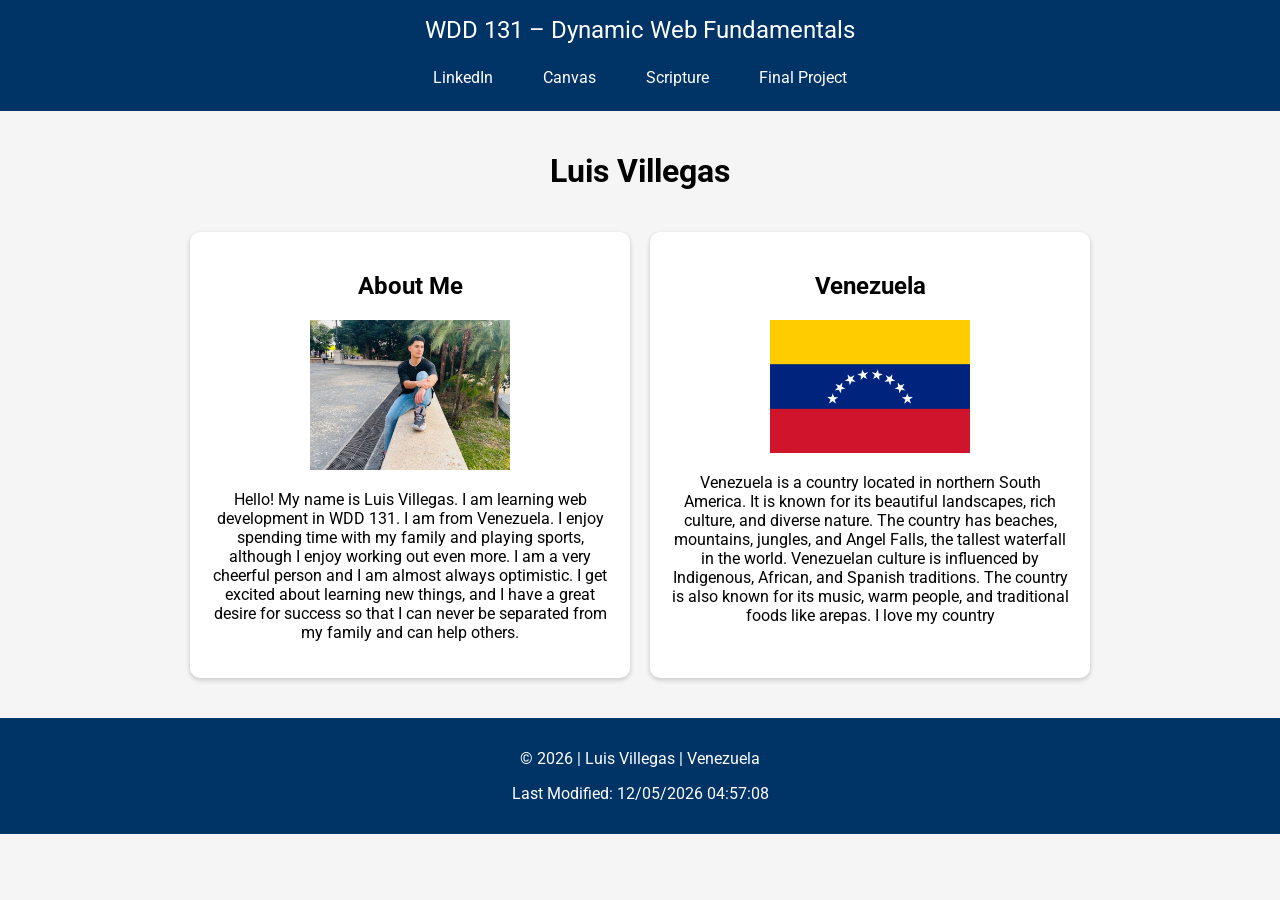
<file: index.html>
<!DOCTYPE html>
<html lang="en">
<head>
<meta charset="UTF-8">
<meta name="viewport" content="width=device-width, initial-scale=1.0">

<title>WDD 131 – Dynamic Web Fundamentals – Luis Villegas </title>

<meta name="description" content="WDD 131 – Dynamic Web Fundamentals. Luis Villegas. Home page introducing course work and personal information.">
<meta name="author" content="Luis Villegas">

<link rel="stylesheet" href="styles/base.css">

<script src="scripts/getdates.js" defer></script>

<link rel="preconnect" href="https://fonts.googleapis.com">
<link rel="preconnect" href="https://fonts.gstatic.com" crossorigin>

<link href="https://fonts.googleapis.com/css2?family=Roboto:wght@300;400;700&display=swap" rel="stylesheet">
</head>

<body>

<header>

<span id="course-title">WDD 131 – Dynamic Web Fundamentals</span>

<nav>
<a href="https://www.linkedin.com/in/luis-villegas-89b150263/">LinkedIn</a>
<a href="https://byupw.instructure.com/">Canvas</a>
<a href="https://www.churchofjesuschrist.org/study/scriptures/nt/rom/8?lang=eng&id=p38-p39#p38">Scripture</a>
<a href="#">Final Project</a>
</nav>

</header>


<main>

<h1>Luis Villegas</h1>

<section class="card">

<h2>About Me</h2>

<img src="images/profile.jpg" alt="Profile photo" width="200">

<p>
Hello! My name is Luis Villegas. I am learning web development in WDD 131. I am from Venezuela. 
I enjoy spending time with my family and playing sports, although I enjoy working out even more.
 I am a very cheerful person and I am almost always optimistic. I get excited about learning new things, 
 and I have a great desire for success so 
that I can never be separated from my family and can help others. 
</p>
</section>


<section class="card">

<h2>Venezuela</h2>

<img src="images/country.png" alt="My country image" width="200">

<p>
Venezuela is a country located in northern South America. 
It is known for its beautiful landscapes, rich culture, and diverse nature. 
The country has beaches, mountains, jungles, and Angel Falls, the tallest waterfall in the world. 
Venezuelan culture is influenced by Indigenous, African, and Spanish traditions. The country is also known for its music, 
warm people, and traditional foods like arepas. I love my country
</p>

</section>

</main>


<footer>

<p>
© <span id="currentyear"></span> | Luis Villegas | Venezuela
</p>

<p id="lastModified"></p>

</footer>

</body>
</html>
</file>
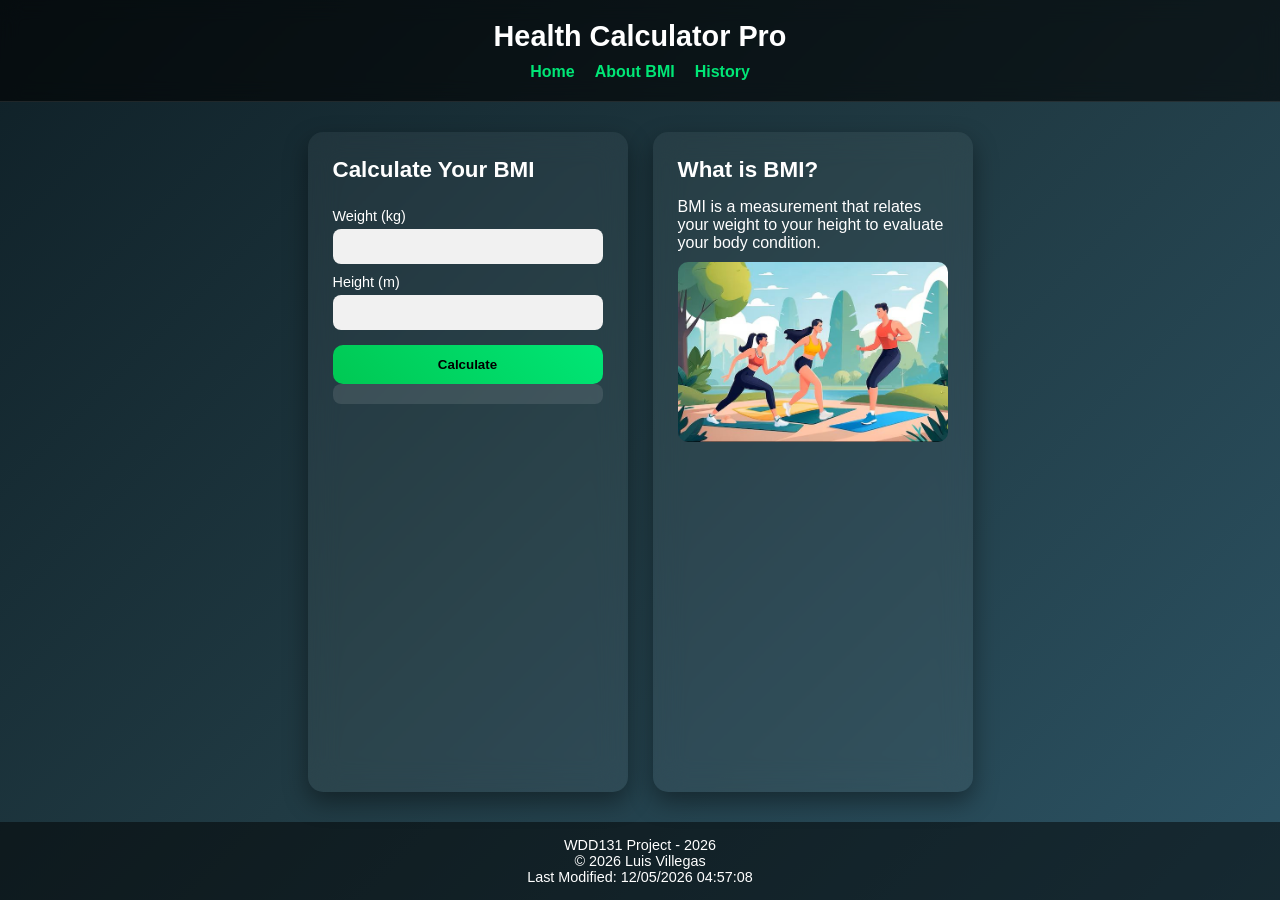
<file: week06/index.html>
<!DOCTYPE html>
<html lang="en">
<head>
  <meta charset="UTF-8">
  <meta name="viewport" content="width=device-width, initial-scale=1.0">
  <meta name="description" content="BMI calculator with history and health recommendations">
  <meta name="author" content="Luis Villegas">
  <title>Health Calculator Pro</title>
  <link rel="stylesheet" href="css/styles.css">
</head>
<body>

<header>
  <h1>Health Calculator Pro</h1>
  <nav>
    <a href="index.html">Home</a>
    <a href="about.html">About BMI</a>
    <a href="history.html">History</a>
  </nav>
</header>

<main>
  <section class="card">
    <h2>Calculate Your BMI</h2>

    <form id="formIMC">
      <label for="peso">Weight (kg)</label>
      <input type="number" id="peso" required>

      <label for="altura">Height (m)</label>
      <input type="number" step="0.01" id="altura" required>

      <button type="submit">Calculate</button>
    </form>

    <p id="resultado"></p>
  </section>

  <section class="card">
    <h2>What is BMI?</h2>
    <p>BMI is a measurement that relates your weight to your height to evaluate your body condition.</p>
    <img src="images/health.jpg" loading="lazy" alt="healthy person exercising">
  </section>
</main>

<footer>
  <p>WDD131 Project - 2026</p>
  <p>&copy; <span id="year"></span> Luis Villegas</p>
  <p>Last Modified: <span id="lastModified"></span></p>

</footer>

<script src="js/script.js"></script>
</body>
</html>
</file>
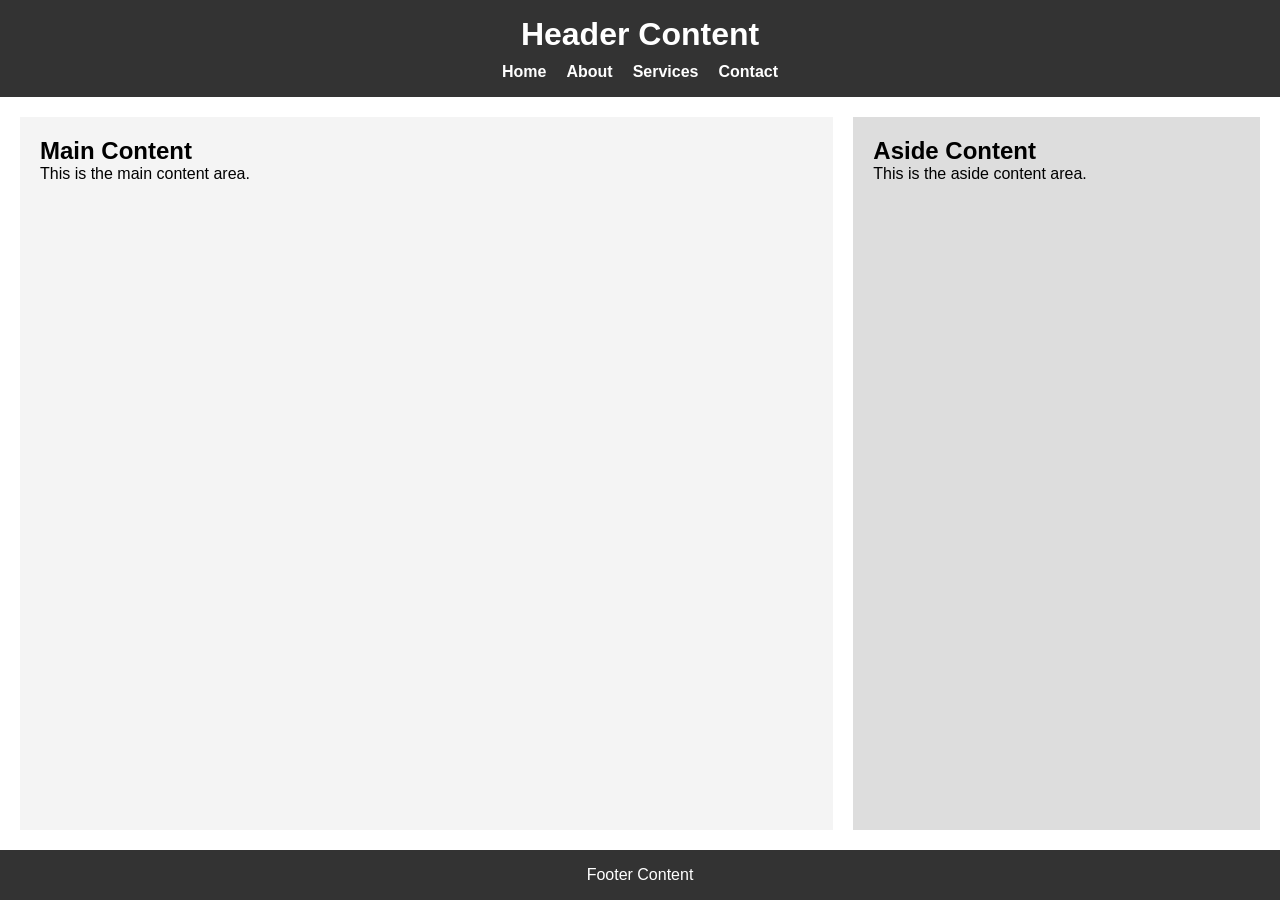
<file: week01/basic-layout.html>
<!DOCTYPE html>
<html lang="en">
<head>
<meta charset="UTF-8">
<meta name="viewport" content="width=device-width, initial-scale=1.0">

<title>Luis David Villegas Robles | WDD 131</title>

<link rel="stylesheet" href="styles/layout.css">
</head>

<body>

<header>
<h1>Header Content</h1>

<nav>
<ul>
<li><a href="#">Home</a></li>
<li><a href="#">About</a></li>
<li><a href="#">Services</a></li>
<li><a href="#">Contact</a></li>
</ul>
</nav>

</header>

<main>

<section class="content">
<h2>Main Content</h2>
<p>This is the main content area.</p>
</section>

<aside>
<h2>Aside Content</h2>
<p>This is the aside content area.</p>
</aside>

</main>

<footer>
<p>Footer Content</p>
</footer>

</body>
</html>
</file>
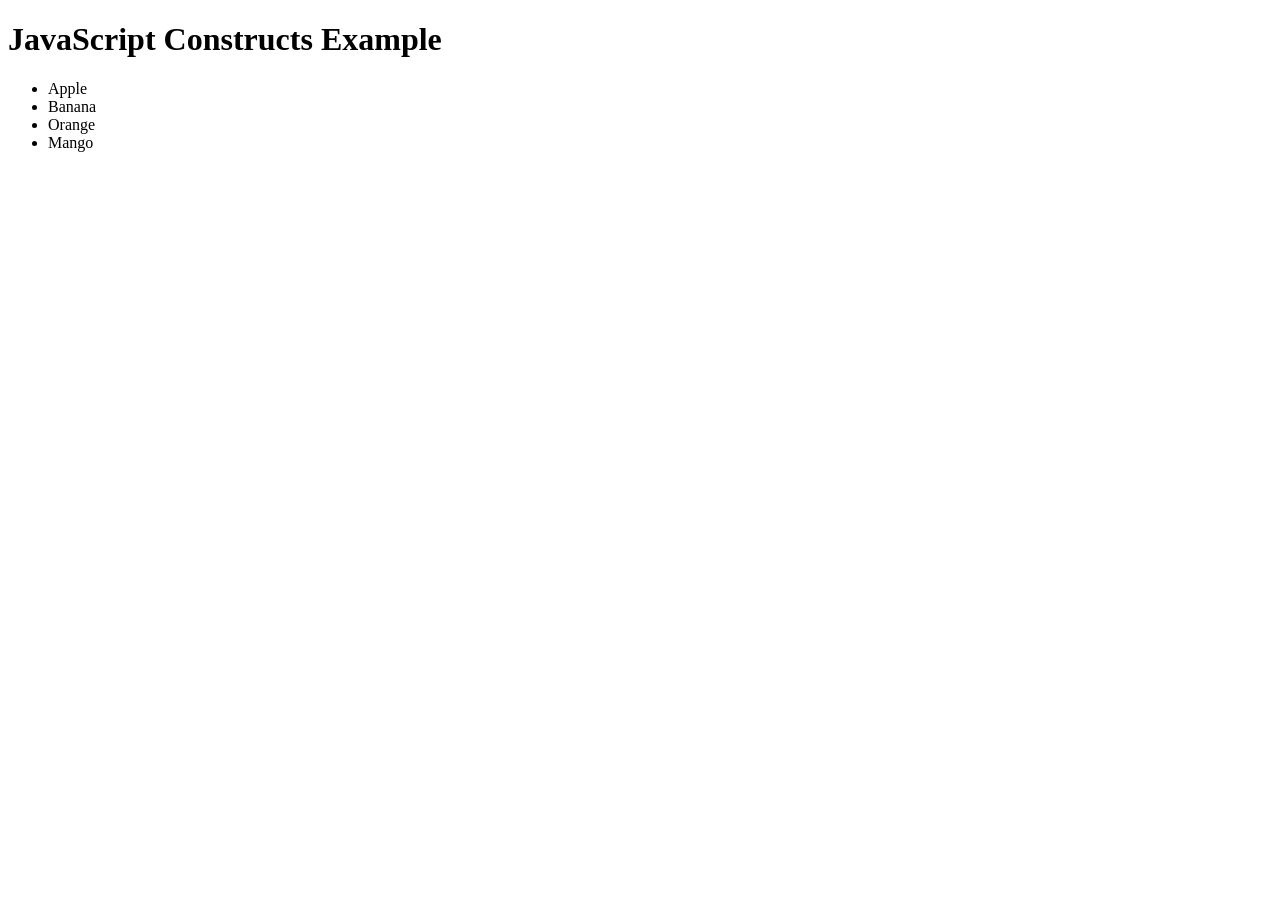
<file: week02/js-constructs.html>
<!DOCTYPE html>
<html lang="en">
<head>
<meta charset="UTF-8">
<meta name="viewport" content="width=device-width, initial-scale=1.0">
<title>JS Constructs</title>
<script src="scripts/js-constructs.js" defer></script>
</head>

<body>

<h1>JavaScript Constructs Example</h1>

<ul id="myList"></ul>

</body>
</html>
</file>
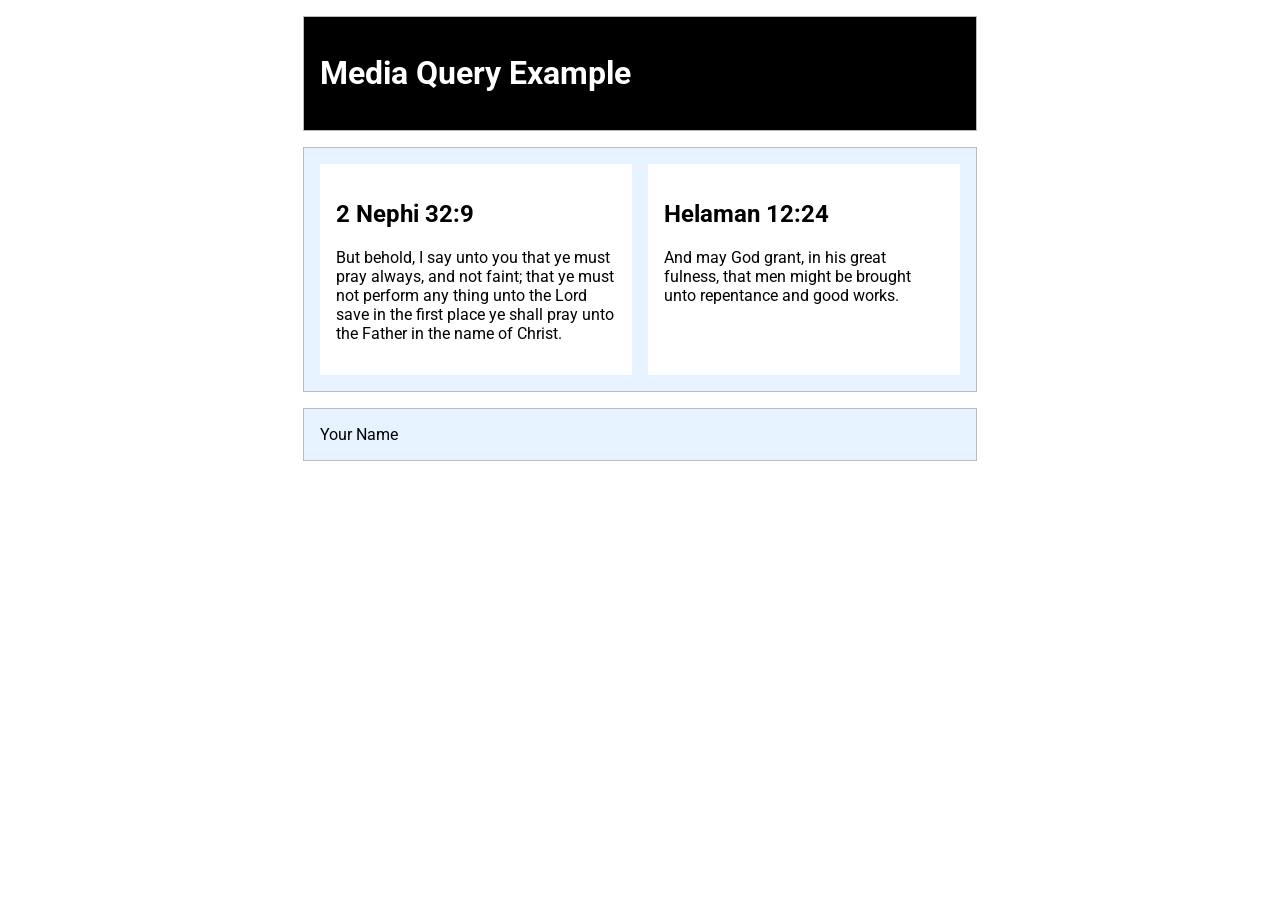
<file: week02/media-query.html>
<!DOCTYPE html>
<html lang="en">
<head>
<meta charset="utf-8">
<meta name="viewport" content="width=device-width, initial-scale=1.0">

<title>WDD 131 – Media Query Example</title>

<meta name="description" content="Media query learning activity example page.">
<meta name="author" content="Your Name">

<link rel="preconnect" href="https://fonts.googleapis.com">
<link rel="preconnect" href="https://fonts.gstatic.com" crossorigin>

<link href="https://fonts.googleapis.com/css2?family=Roboto&display=swap" rel="stylesheet">

<link rel="stylesheet" href="styles/media-query.css">
<link rel="stylesheet" href="styles/media-query-large.css">
</head>

<body>

<header>
<h1>Media Query Example</h1>
</header>

<main>

<section>
<h2>2 Nephi 32:9</h2>
<p>
But behold, I say unto you that ye must pray always, and not faint; that ye must not perform any thing unto the Lord save in the first place ye shall pray unto the Father in the name of Christ.
</p>
</section>

<section>
<h2>Helaman 12:24</h2>
<p>
And may God grant, in his great fulness, that men might be brought unto repentance and good works.
</p>
</section>

</main>

<footer>
Your Name
</footer>

</body>
</html>
</file>
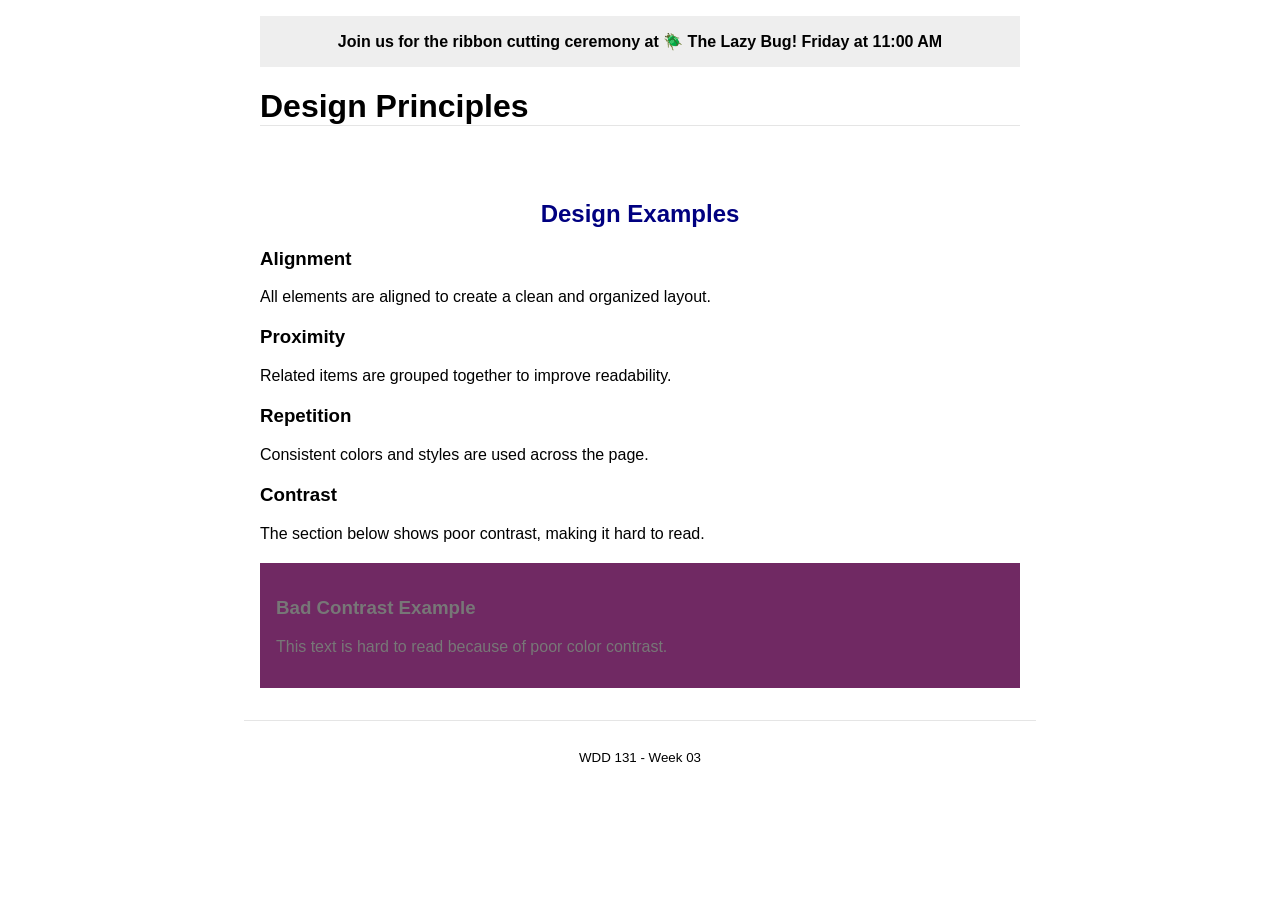
<file: week03/design.html>
<!DOCTYPE html>
<html lang="en">
<head>
<meta charset="UTF-8">
<meta name="viewport" content="width=device-width, initial-scale=1.0">
<meta name="description" content="Activity of the week 03">
<link rel="stylesheet" href="styles/styles.css">

<title>Design Principles</title>
</head>

<body>

<header>
    <div class="banner">
        Join us for the ribbon cutting ceremony at 🪲 The Lazy Bug! Friday at 11:00 AM
    </div>
    <h1>Design Principles</h1>
</header>

<main>

<h2>Design Examples</h2>

<section>
    <h3>Alignment</h3>
    <p>All elements are aligned to create a clean and organized layout.</p>
</section>

<section>
    <h3>Proximity</h3>
    <p>Related items are grouped together to improve readability.</p>
</section>

<section>
    <h3>Repetition</h3>
    <p>Consistent colors and styles are used across the page.</p>
</section>

<section>
    <h3>Contrast</h3>
    <p>The section below shows poor contrast, making it hard to read.</p>
</section>

<div class="callout">
    <h3>Bad Contrast Example</h3>
    <p>This text is hard to read because of poor color contrast.</p>
</div>

</main>

<footer>
    <p>WDD 131 - Week 03</p>
</footer>

</body>
</html>
</file>
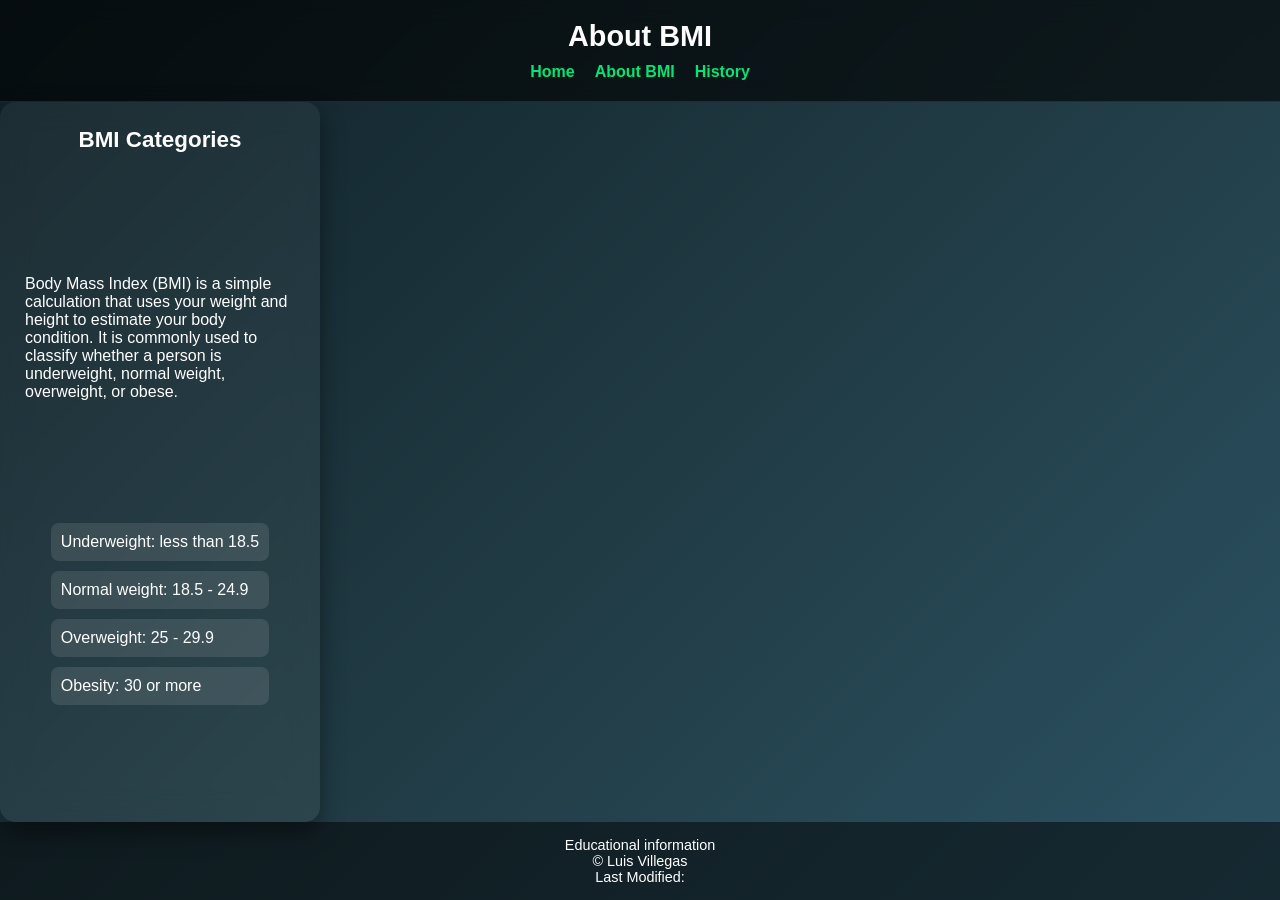
<file: week06/about.html>
<!DOCTYPE html>
<html lang="en">
<head>
  <meta charset="UTF-8">
  <meta name="viewport" content="width=device-width, initial-scale=1.0">
  <meta name="description" content="Information about BMI and how it works">
  <meta name="author" content="Luis Villegas">
  <title>About BMI</title>
  <link rel="stylesheet" href="css/styles.css">
</head>
<body>

<header>
  <h1>About BMI</h1>
  <nav>
    <a href="index.html">Home</a>
    <a href="about.html">About BMI</a>
    <a href="history.html">History</a>
  </nav>
</header>

<main class="card">
  <h2>BMI Categories</h2>

  <p>
    Body Mass Index (BMI) is a simple calculation that uses your weight and height 
    to estimate your body condition. It is commonly used to classify whether a person 
    is underweight, normal weight, overweight, or obese.
  </p>

  <ul>
    <li>Underweight: less than 18.5</li>
    <li>Normal weight: 18.5 - 24.9</li>
    <li>Overweight: 25 - 29.9</li>
    <li>Obesity: 30 or more</li>
  </ul>
</main>

<footer>
  <p>Educational information</p>
  <p>&copy; <span id="year"></span> Luis Villegas</p>
  <p>Last Modified: <span id="lastModified"></span></p>
</footer>

</body>
</html>
</file>
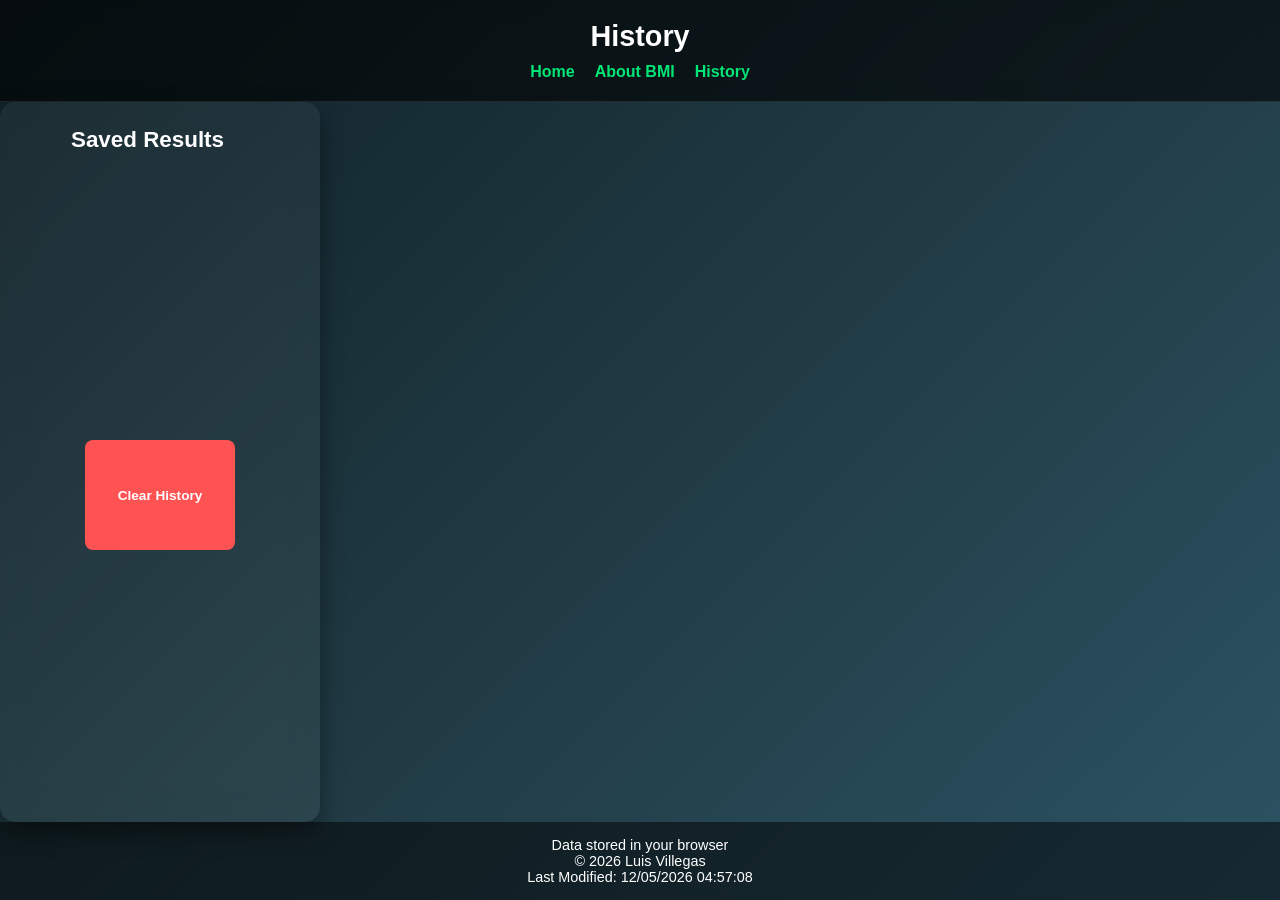
<file: week06/history.html>
<!DOCTYPE html>
<html lang="en">
<head>
  <meta charset="UTF-8">
  <meta name="viewport" content="width=device-width, initial-scale=1.0">
  <meta name="description" content="BMI calculation history">
  <meta name="author" content="Luis Villegas">
  <title>History</title>
  <link rel="stylesheet" href="css/styles.css">
</head>
<body>

<header>
  <h1>History</h1>
  <nav>
    <a href="index.html">Home</a>
    <a href="about.html">About BMI</a>
    <a href="history.html">History</a>
  </nav>
</header>

<main class="card">
  <h2>Saved Results</h2>

  <ul id="lista"></ul>

<button class="clear-btn" onclick="clearHistory()">Clear History</button>
</main>

<footer>
  <p>Data stored in your browser</p>
  <p>&copy; <span id="year"></span> Luis Villegas</p>
  <p>Last Modified: <span id="lastModified"></span></p>
</footer>

<script src="js/script.js"></script>
</body>
</html>
</file>
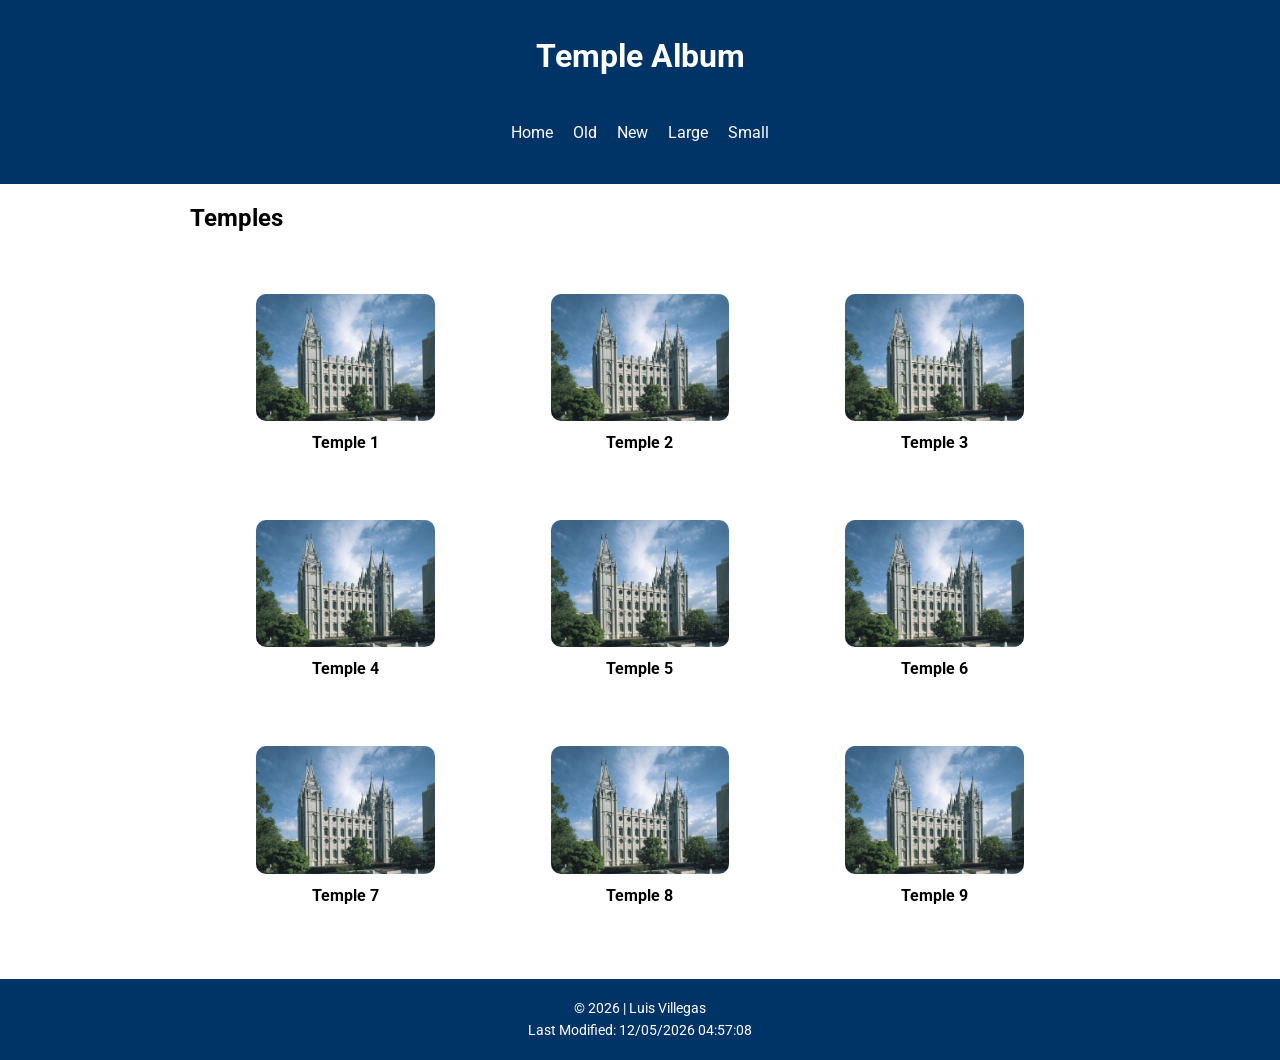
<file: week02/temple/temples.html>
<!DOCTYPE html>
<html lang="en">
<head>
    <meta charset="UTF-8">
    <meta name="viewport" content="width=device-width, initial-scale=1.0">
    <meta name="description" content="A responsive temple album page showing different temples with a modern design.">
    <meta name="author" content="Luis Villegas">

    <!-- CSS conection-->
    <link rel="stylesheet" href="styles/temples.css">
    <link rel="stylesheet" href="styles/temples-large.css">

    <!-- Google Fonts connection-->
    <link rel="preconnect" href="https://fonts.googleapis.com">
    <link rel="preconnect" href="https://fonts.gstatic.com" crossorigin>
    <link href="https://fonts.googleapis.com/css2?family=Roboto&display=swap" rel="stylesheet">

    <!-- JS connection-->
    <script src="scripts/temples.js" defer></script>

    <title>Temple Album</title>
</head>
<body>

<header>
    <h1>Temple Album</h1>

    <button id="menu">☰</button>

    <nav>
        <ul class="navigation">
            <li><a href="#">Home</a></li>
            <li><a href="#">Old</a></li>
            <li><a href="#">New</a></li>
            <li><a href="#">Large</a></li>
            <li><a href="#">Small</a></li>
        </ul>
    </nav>
</header>

<main>
    <h2>Temples</h2>

    <div class="gallery">
    
        <figure>
            <img src="temples/templo.jpg" alt="foto of a Temple">
            <figcaption>Temple 1</figcaption>
        </figure>

        <figure>
            <img src="temples/templo.jpg" alt="SUD Temple">
            <figcaption>Temple 2</figcaption>
        </figure>

        <figure>
            <img src="temples/templo.jpg" alt="SUD Temple">
            <figcaption>Temple 3</figcaption>
        </figure>

        <figure>
            <img src="temples/templo.jpg" alt="SUD Temple">
            <figcaption>Temple 4</figcaption>
        </figure>

        <figure>
            <img src="temples/templo.jpg" alt="SUD Temple">
            <figcaption>Temple 5</figcaption>
        </figure>

        <figure>
            <img src="temples/templo.jpg" alt="SUD Temple">
            <figcaption>Temple 6</figcaption>
        </figure>

        <figure>
            <img src="temples/templo.jpg" alt="SUD Temple">
            <figcaption>Temple 7</figcaption>
        </figure>

        <figure>
            <img src="temples/templo.jpg" alt="SUD Temple">
            <figcaption>Temple 8</figcaption>
        </figure>

        <figure>
            <img src="temples/templo.jpg" alt="SUD Temple">
            <figcaption>Temple 9</figcaption>
        </figure>
    </div>
</main>

<footer>
    <p>© <span id="year"></span> | Luis Villegas</p>
    <p id="lastModified"></p>
</footer>

</body>
</html>
</file>
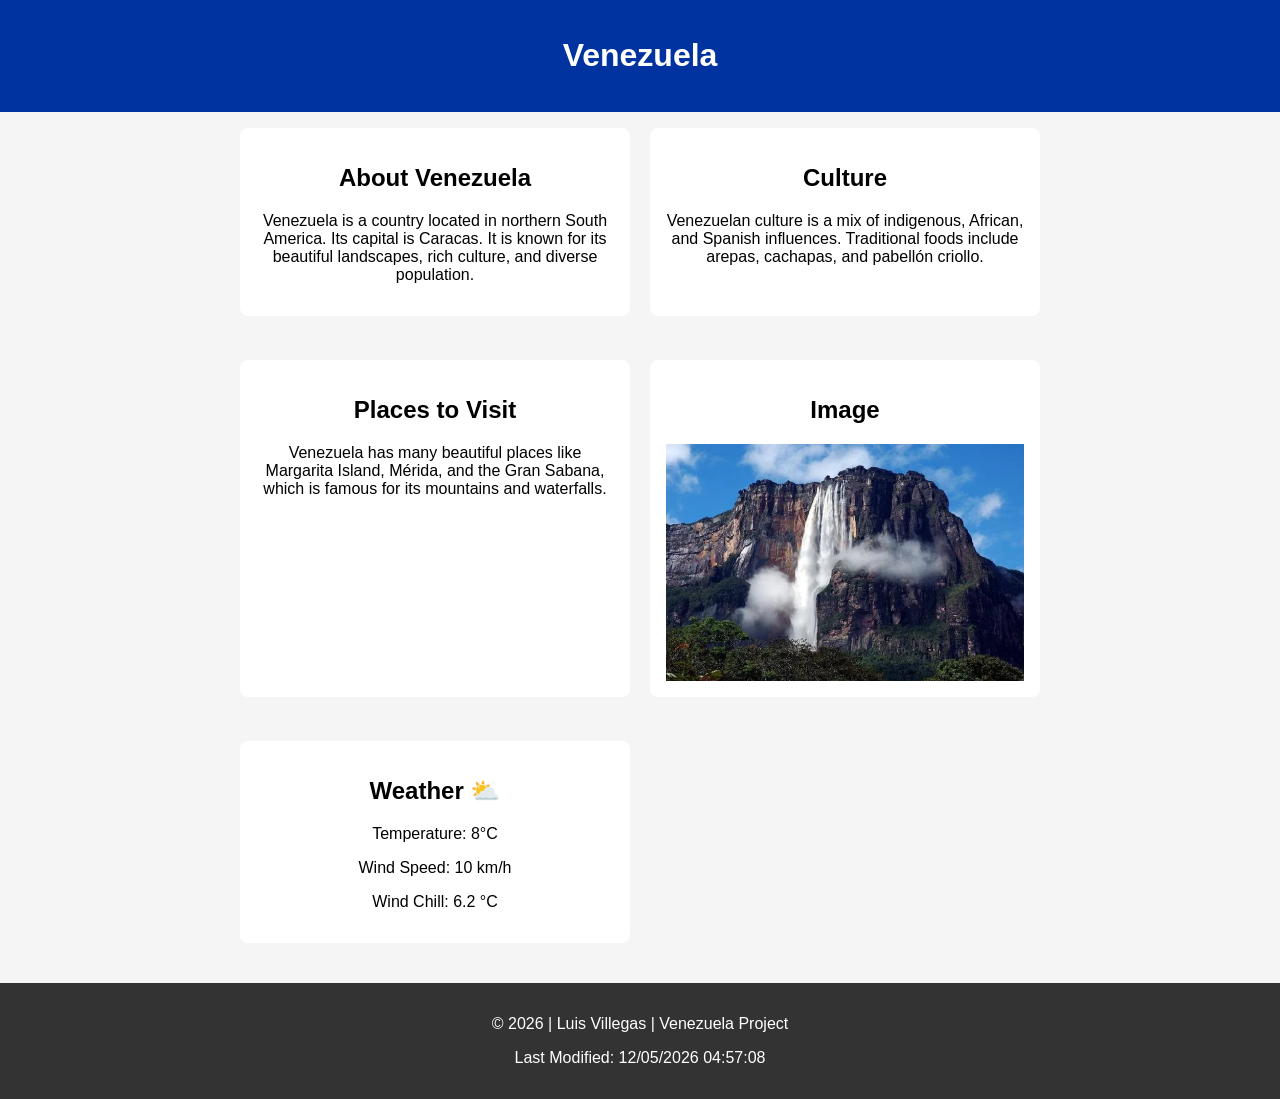
<file: week03/places/place.html>
<!DOCTYPE html>
<html lang="en">
<head>
    <meta charset="UTF-8">
    <meta name="viewport" content="width=device-width, initial-scale=1.0">
    <meta name="description" content="Venezuela page, information and picture of venezuela and the diverse and a little explanation of the country.">
    <meta name="author" content="Luis Villegas">
    <title>Venezuela</title>
    <link rel="stylesheet" href="styles/base.css">
    <link rel="stylesheet" href="styles/large.css" media="(min-width: 768px)">
    <script src="scripts/script.js" defer></script>
</head>

<body>

<header>
    <h1>Venezuela</h1>
</header>

<main>

    <section>
        <h2>About Venezuela</h2>
        <p>
            Venezuela is a country located in northern South America. Its capital is Caracas. 
            It is known for its beautiful landscapes, rich culture, and diverse population. 
        </p>
    </section>

    <section>
        <h2>Culture</h2>
        <p>
            Venezuelan culture is a mix of indigenous, African, and Spanish influences. 
            Traditional foods include arepas, cachapas, and pabellón criollo. 
        </p>
    </section>

    <section>
        <h2>Places to Visit</h2>
        <p>
            Venezuela has many beautiful places like Margarita Island, Mérida, and the Gran Sabana, 
            which is famous for its mountains and waterfalls. 
        </p>
    </section>

    <section>
          <h2>Image</h2>
        <picture>
             <source srcset="images/venezuela.webp" media="(max-width: 500px)">
             <source srcset="images/venezuela.webp" media="(max-width: 900px)">
             <img src="images/venezuela.webp" alt="Venezuela landscape">
        </picture>
    </section>

    <section class="weather">
        <h2>Weather</h2>
        <img src="images/weather.svg" alt="weather icon" width="50">
        <p>Temperature: <span id="temp">8</span>°C</p>
        <p>Wind Speed: <span id="wind">10</span> km/h</p>
        <p>Wind Chill: <span id="windchill"></span></p>
    </section>
</main>

<footer>
    <p>&copy; <span id="year"></span> | Luis Villegas | Venezuela Project</p>
    <p id="lastModified"></p>
</footer>

</body>
</html>
</file>
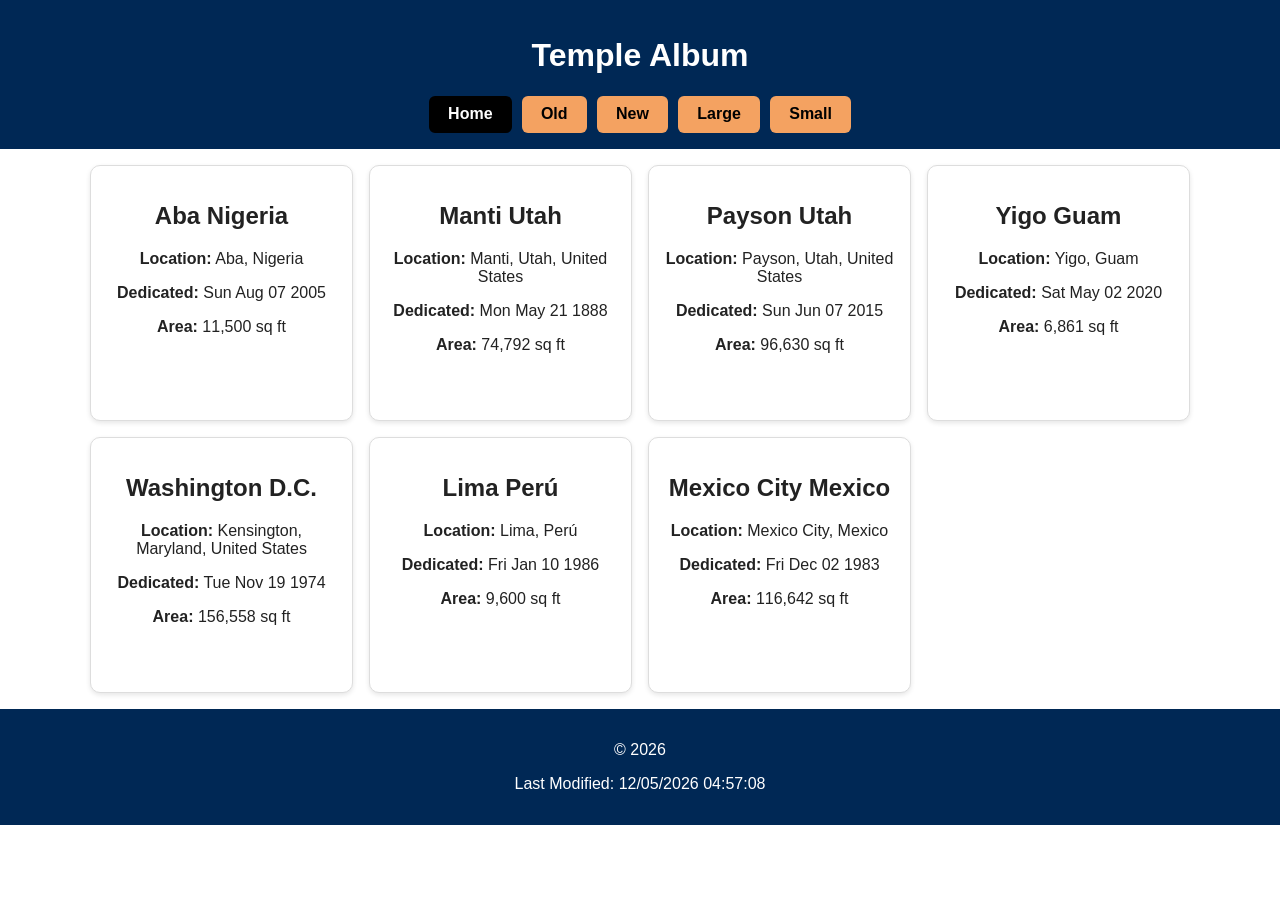
<file: week04/project/filtered-temples.html>
<!DOCTYPE html>
<html lang="en">
<head>
  <meta charset="UTF-8">
  <meta name="viewport" content="width=device-width, initial-scale=1.0">
  <meta name="description" content="Temple album with filtering options by age and size.">
  <meta name="author" content="Luis Villegas">

  <title>Temple Album</title>

  <link rel="stylesheet" href="filtered-temples.css">
  <script defer src="filtered-temples.js"></script>
</head>

<body>
  <header>
    <h1>Temple Album</h1>

    <nav aria-label="Temple Filters">
        <a href="#" data-filter="all" class="active">Home</a>
        <a href="#" data-filter="old">Old</a>
        <a href="#" data-filter="new">New</a>
        <a href="#" data-filter="large">Large</a>
        <a href="#" data-filter="small">Small</a>
    </nav>
  </header>

  <main>
    <section id="temple-container" aria-live="polite"></section>
  </main>

  <footer>
    <p>&copy; <span id="year"></span></p>
    <p>Last Modified: <span id="lastModified"></span></p>
  </footer>
</body>
</html>
</file>
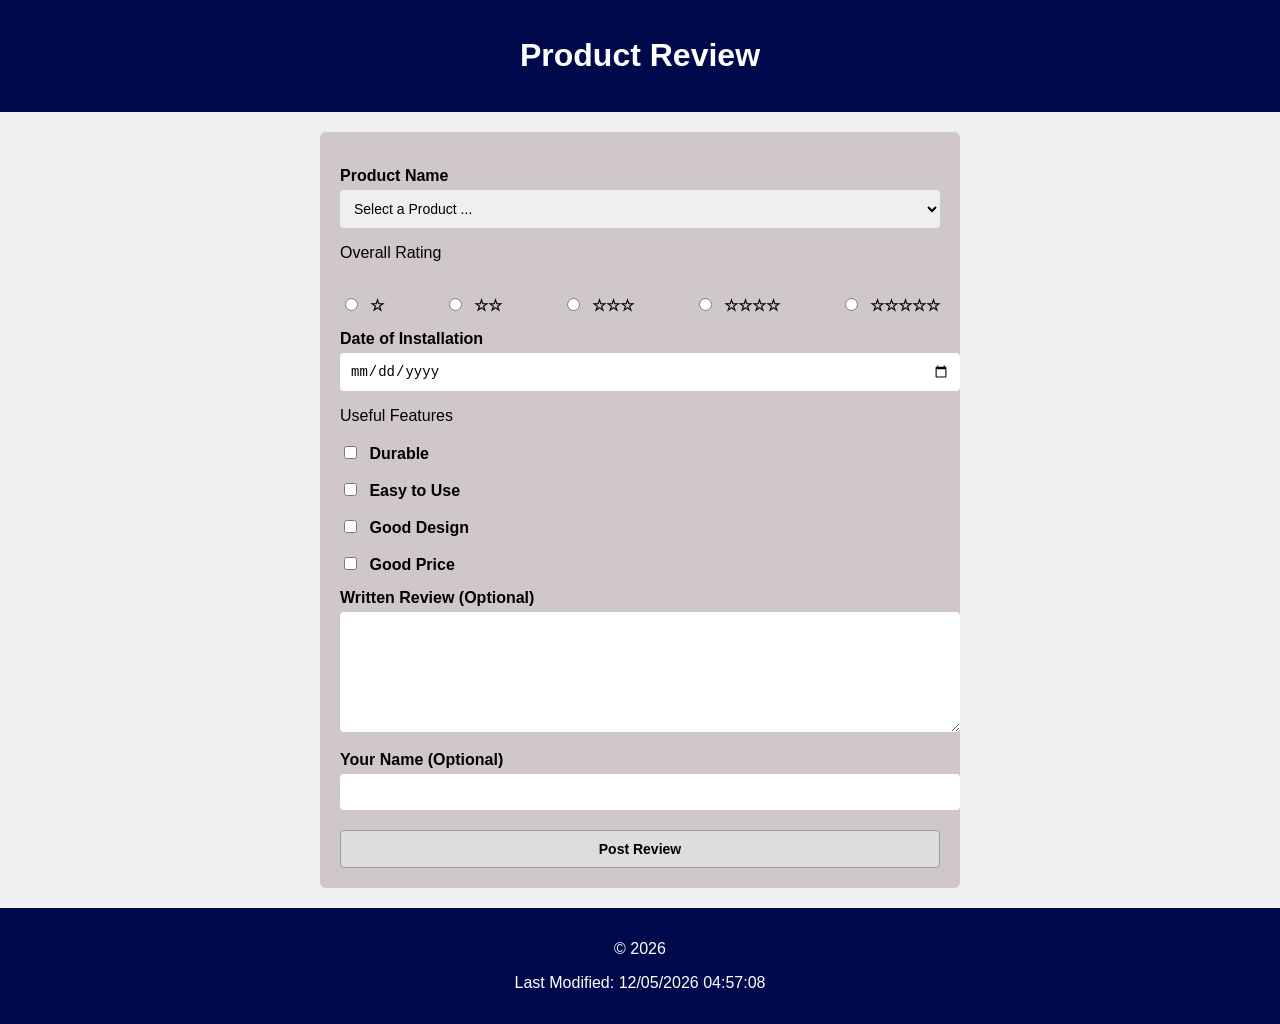
<file: week05/assigment2/form.html>
<!DOCTYPE html>
<html lang="en">
<head>
  <meta charset="UTF-8">
  <meta name="viewport" content="width=device-width, initial-scale=1.0">
  <meta name="description" content="Product review form where users can submit ratings and feedback about products.">
  <meta name="author" content="Luis Villegas">
  <title>Product Review</title>

  <link rel="stylesheet" href="css/styles.css">
  <script defer src="js/script.js"></script>
</head>

<body>

<header>
  <h1>Product Review</h1>
</header>

<main>
  <form method="get" action="review.html">

    <!-- PRODUCT -->
    <label for="product">Product Name</label>
    <select id="product" name="product" required>
      <option value="" disabled selected>Select a Product ...</option>
    </select>

    <!-- RATING -->
    <p>Overall Rating</p>

    <div class="rating">
      <label for="r1"><input type="radio" id="r1" name="rating" value="1" required> ☆</label>
      <label for="r2"><input type="radio" id="r2" name="rating" value="2" required> ☆☆</label>
      <label for="r3"><input type="radio" id="r3" name="rating" value="3" required> ☆☆☆</label>
      <label for="r4"><input type="radio" id="r4" name="rating" value="4" required> ☆☆☆☆</label>
      <label for="r5"><input type="radio" id="r5" name="rating" value="5" required> ☆☆☆☆☆</label>
    </div>

    <!-- DATE -->
    <label for="date">Date of Installation</label>
    <input type="date" id="date" name="date" required>

    <!-- FEATURES -->
    <p>Useful Features</p>

    <label for="f1"><input type="checkbox" id="f1" name="features" value="durable"> Durable</label>
    <label for="f2"><input type="checkbox" id="f2" name="features" value="easy"> Easy to Use</label>
    <label for="f3"><input type="checkbox" id="f3" name="features" value="design"> Good Design</label>
    <label for="f4"><input type="checkbox" id="f4" name="features" value="price"> Good Price</label>

    <!-- REVIEW -->
    <label for="review">Written Review (Optional)</label>
    <textarea id="review" name="review"></textarea>

    <!-- NAME -->
    <label for="username">Your Name (Optional)</label>
    <input type="text" id="username" name="username">

    <!-- SUBMIT -->
    <input type="submit" value="Post Review">

  </form>
</main>

<footer>
  <p>&copy; <span id="year"></span></p>
  <p>Last Modified: <span id="lastModified"></span></p>
</footer>

</body>
</html>
</file>
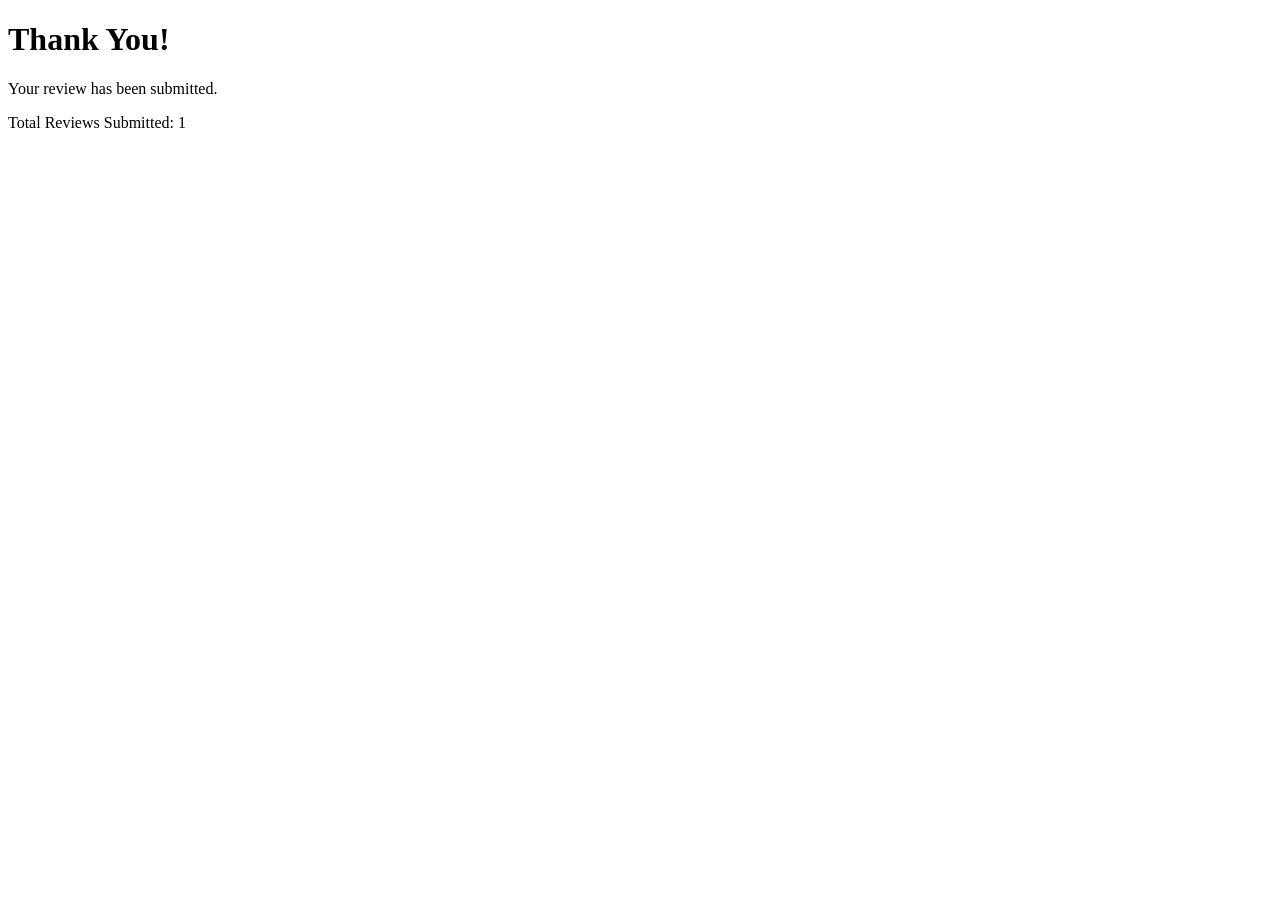
<file: week05/assigment2/review.html>
<!DOCTYPE html>
<html lang="en">
<head>
  <meta charset="UTF-8">
  <meta name="viewport" content="width=device-width, initial-scale=1.0">
  <title>Review Submitted</title>
  <script defer src="js/review.js"></script>
</head>

<body>

<h1>Thank You!</h1>
<p>Your review has been submitted.</p>

<p>Total Reviews Submitted: <span id="counter"></span></p>

</body>
</html>
</file>
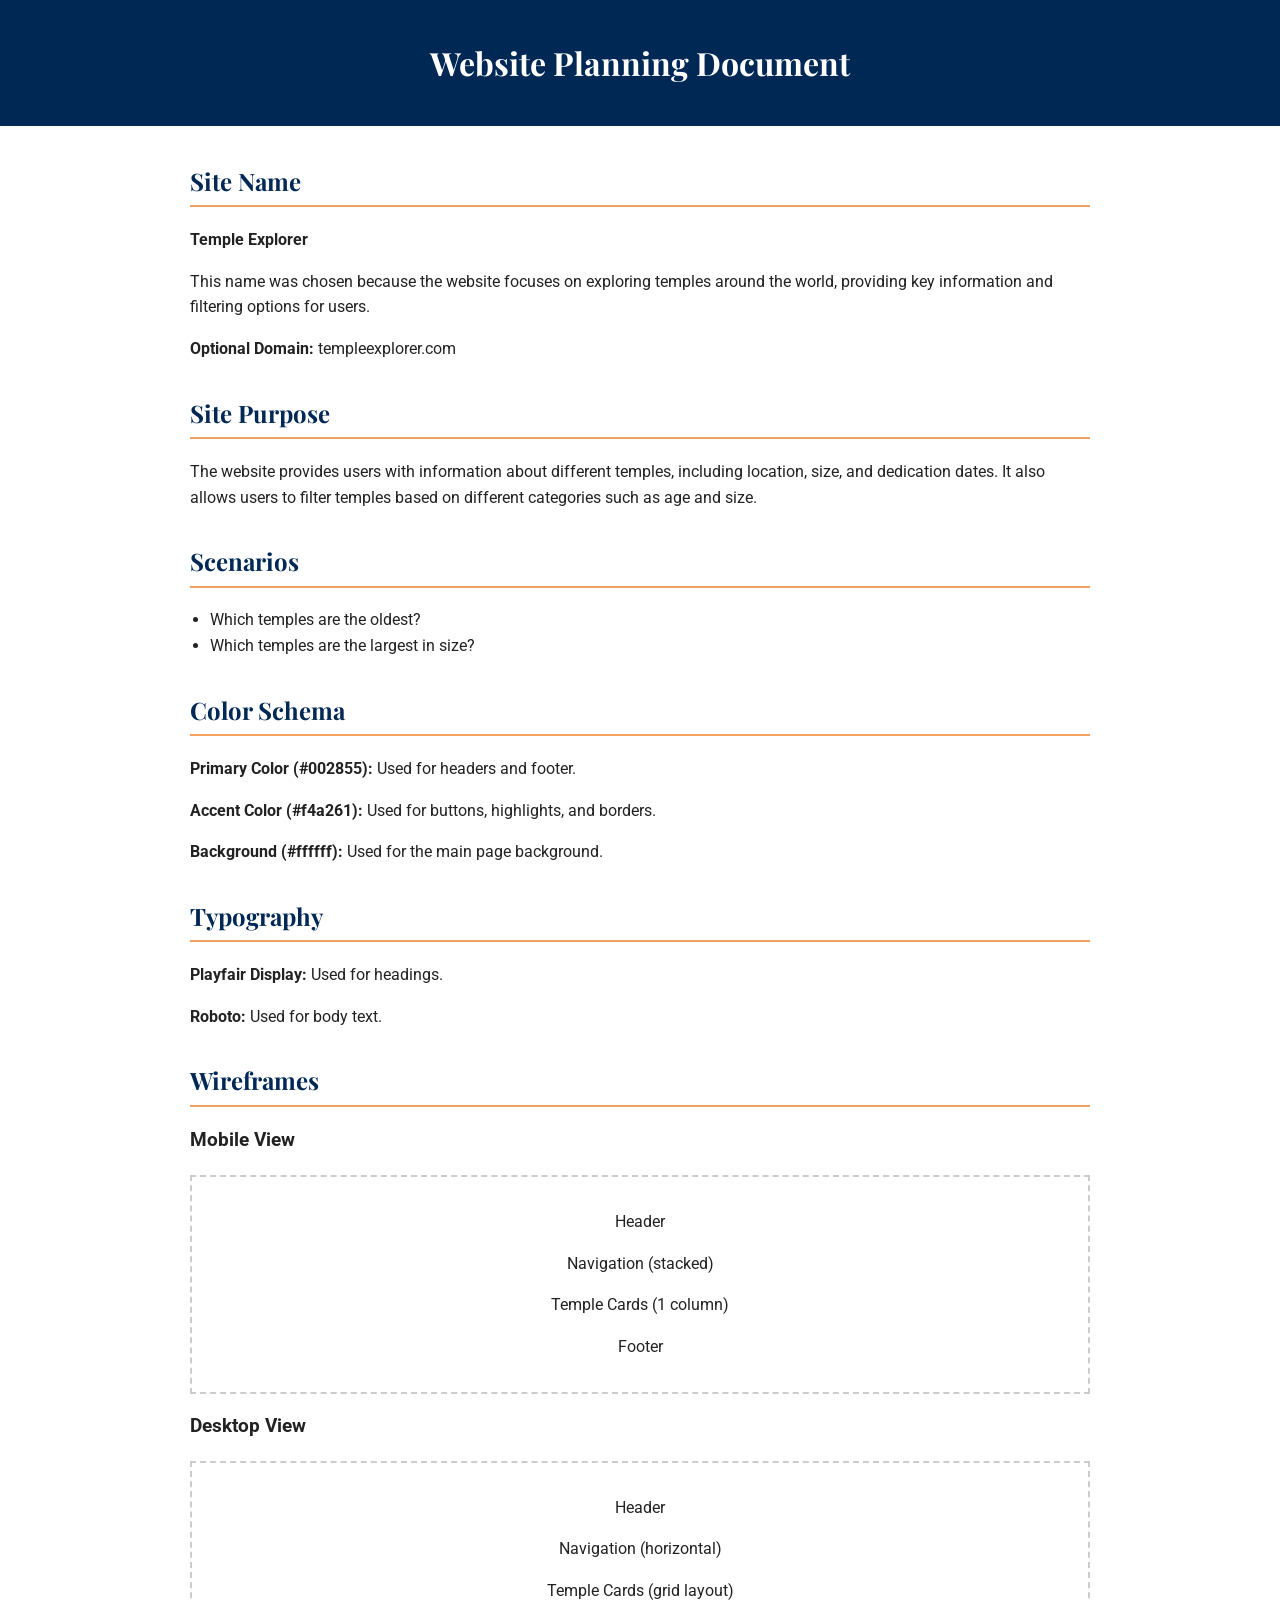
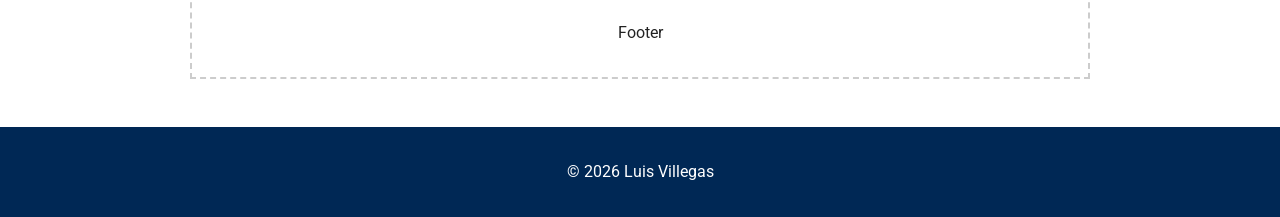
<file: week05/project/siteplan.html>
<!DOCTYPE html>
<html lang="en">
<head>
  <meta charset="UTF-8">
  <meta name="viewport" content="width=device-width, initial-scale=1.0">
  <meta name="description" content="Website planning document">
  <meta name="author" content="Luis Villegas">

  <title>Site Plan</title>

  <!-- Google Font -->
  <link href="https://fonts.googleapis.com/css2?family=Roboto&family=Playfair+Display&display=swap" rel="stylesheet">

  <style>
    :root {
      --primary: #002855;
      --accent: #f4a261;
      --background: #ffffff;
    }

    body {
      font-family: 'Roboto', sans-serif;
      margin: 0;
      background: var(--background);
      color: #222;
      line-height: 1.6;
    }

    header {
      background: var(--primary);
      color: white;
      text-align: center;
      padding: 1rem;
    }

    main {
      max-width: 900px;
      margin: auto;
      padding: 1rem;
    }

    h1, h2 {
      font-family: 'Playfair Display', serif;
    }

    h2 {
      color: var(--primary);
      border-bottom: 2px solid var(--accent);
      padding-bottom: 5px;
    }

    section {
      margin-bottom: 2rem;
    }

    ul {
      padding-left: 20px;
    }

    .wireframe {
      border: 2px dashed #ccc;
      padding: 1rem;
      margin-top: 1rem;
      text-align: center;
    }

    footer {
      background: var(--primary);
      color: white;
      text-align: center;
      padding: 1rem;
    }
  </style>
</head>

<body>

<header>
  <h1>Website Planning Document</h1>
</header>

<main>

  <!-- SITE NAME -->
  <section>
    <h2>Site Name</h2>
    <p><strong>Temple Explorer</strong></p>
    <p>This name was chosen because the website focuses on exploring temples around the world, providing key information and filtering options for users.</p>
    <p><strong>Optional Domain:</strong> templeexplorer.com</p>
  </section>

  <!-- PURPOSE -->
  <section>
    <h2>Site Purpose</h2>
    <p>The website provides users with information about different temples, including location, size, and dedication dates. It also allows users to filter temples based on different categories such as age and size.</p>
  </section>

  <!-- SCENARIOS -->
  <section>
    <h2>Scenarios</h2>
    <ul>
      <li>Which temples are the oldest?</li>
      <li>Which temples are the largest in size?</li>
    </ul>
  </section>

  <!-- COLOR SCHEMA -->
  <section>
    <h2>Color Schema</h2>
    <p><strong>Primary Color (#002855):</strong> Used for headers and footer.</p>
    <p><strong>Accent Color (#f4a261):</strong> Used for buttons, highlights, and borders.</p>
    <p><strong>Background (#ffffff):</strong> Used for the main page background.</p>
  </section>

  <!-- TYPOGRAPHY -->
  <section>
    <h2>Typography</h2>
    <p><strong>Playfair Display:</strong> Used for headings.</p>
    <p><strong>Roboto:</strong> Used for body text.</p>
  </section>

  <!-- WIREFRAMES -->
  <section>
    <h2>Wireframes</h2>

    <h3>Mobile View</h3>
    <div class="wireframe">
      <p>Header</p>
      <p>Navigation (stacked)</p>
      <p>Temple Cards (1 column)</p>
      <p>Footer</p>
    </div>

    <h3>Desktop View</h3>
    <div class="wireframe">
      <p>Header</p>
      <p>Navigation (horizontal)</p>
      <p>Temple Cards (grid layout)</p>
      <p>Footer</p>
    </div>
  </section>

</main>

<footer>
  <p>&copy; 2026 Luis Villegas</p>
</footer>

</body>
</html>
</file>
<file: styles/base.css>
:root{
--primary-color:#003366;
--background-color:#f5f5f5;
--card-color:white;
--text-light:white;
--shadow-color:rgba(0,0,0,0.2);
}

body{
font-family:"Roboto", sans-serif;
margin:0;
background:var(--background-color);
}

header{
background:var(--primary-color);
color:var(--text-light);
text-align:center;
padding:1rem;
}

#course-title{
display:block;
font-size:1.5rem;
margin-bottom:1rem;
}

nav{
display:flex;
justify-content:center;
gap:20px;
}

nav a{
color:var(--text-light);
text-decoration:none;
padding:8px 15px;
border-radius:5px;
}

nav a:hover{
background:var(--card-color);
color:var(--primary-color);
}

main{
max-width:900px;
margin:auto;
padding:20px;

display:grid;
grid-template-columns:1fr 1fr;
gap:20px;
}

h1{
grid-column:1/3;
text-align:center;
}

.card{
background:var(--card-color);
padding:20px;
border-radius:10px;
box-shadow:0 2px 5px var(--shadow-color);
text-align:center;
}

.card img{
max-width:100%;
height:auto;
}

footer{
background:var(--primary-color);
color:var(--text-light);
text-align:center;
padding:15px;
margin-top:20px;
}
</file>
<file: week06/css/styles.css>
/* RESET */
* {
  margin: 0;
  padding: 0;
  box-sizing: border-box;
}

/* BODY */
body {
  font-family: 'Segoe UI', Tahoma, Geneva, Verdana, sans-serif;
  background: linear-gradient(135deg, #0f2027, #203a43, #2c5364);
  color: #ffffff;
  min-height: 100vh;
  display: flex;
  flex-direction: column;
}

/* HEADER */
header {
  background: rgba(0, 0, 0, 0.6);
  backdrop-filter: blur(10px);
  padding: 20px;
  text-align: center;
  border-bottom: 1px solid rgba(255,255,255,0.1);
}

header h1 {
  font-size: 1.8rem;
  margin-bottom: 10px;
}

/* NAV */
nav {
  display: flex;
  justify-content: center;
  gap: 20px;
}

nav a {
  text-decoration: none;
  color: #00e676;
  font-weight: bold;
  transition: 0.3s;
}

nav a:hover {
  color: #00c853;
  transform: scale(1.1);
}

/* MAIN */
main {
  flex: 1;
  padding: 30px;
  display: flex;
  justify-content: center;
  gap: 25px;
  flex-wrap: wrap;
}

/* CARDS */
.card {
  background: rgba(255, 255, 255, 0.05);
  backdrop-filter: blur(15px);
  border-radius: 15px;
  padding: 25px;
  width: 320px;
  box-shadow: 0 10px 25px rgba(0,0,0,0.4);
  transition: transform 0.3s ease;
}

.card:hover {
  transform: translateY(-5px);
}

/* TITLES */
.card h2 {
  margin-bottom: 15px;
  font-size: 1.4rem;
}

/* FORM */
form {
  display: flex;
  flex-direction: column;
}

label {
  margin-top: 10px;
  font-size: 0.9rem;
}

/* INPUTS */
input {
  margin-top: 5px;
  padding: 10px;
  border-radius: 8px;
  border: none;
  outline: none;
  background: #f1f1f1;
  color: #000;
}

/* BUTTON GENERAL */
button {
  margin-top: 15px;
  padding: 12px;
  border: none;
  border-radius: 10px;
  background: linear-gradient(45deg, #00c853, #00e676);
  color: #000;
  font-weight: bold;
  cursor: pointer;
  transition: 0.3s;
}

button:hover {
  transform: scale(1.05);
  box-shadow: 0 0 10px #00e676;
}

/* RESULT */
#resultado {
  text-align: center;
  padding: 10px;
  border-radius: 8px;
  background: rgba(255,255,255,0.1);
}

/* HISTORY LIST */
ul {
  margin-top: 15px;
  list-style: none;
}

li {
  background: rgba(255,255,255,0.1);
  padding: 10px;
  border-radius: 8px;
  margin-bottom: 10px;
}

/* IMAGE */
img {
  width: 100%;
  border-radius: 10px;
  margin-top: 10px;
}

/* FOOTER */
footer {
  text-align: center;
  padding: 15px;
  font-size: 0.9rem;
  background: rgba(0,0,0,0.5);
}

/* RESPONSIVE */
@media (max-width: 600px) {
  main {
    flex-direction: column;
    align-items: center;
  }

  .card {
    width: 90%;
  }
}

/* 🔥 CLEAR HISTORY BUTTON (ARREGLADO) */
button.clear-btn {
  width: 150px;
  height: 110px;
  padding: 6px 12px;
  font-size: 0.85rem;
  margin: 15px auto;
  display: block;
  background: #ff5252;
  color: white;
  border-radius: 8px;
}

button.clear-btn:hover {
  background: #ff1744;
  box-shadow: 0 0 10px #ff5252;
}
</file>
<file: week01/styles/layout.css>
*{
margin:0;
padding:0;
box-sizing:border-box;
}

body{
font-family:Arial, Helvetica, sans-serif;

display:grid;

grid-template-areas:
"header"
"main"
"footer";

grid-template-rows:auto 1fr auto;

min-height:100vh;
}

header{
grid-area:header;
background:#333;
color:white;
padding:1rem;
text-align:center;
}

nav ul{
display:flex;
justify-content:center;
list-style:none;
gap:20px;
margin-top:10px;
}

nav a{
color:white;
text-decoration:none;
font-weight:bold;
}

main{
grid-area:main;

display:grid;

grid-template-columns:2fr 1fr;

gap:20px;

padding:20px;
}

.content{
background:#f4f4f4;
padding:20px;
}

aside{
background:#ddd;
padding:20px;
}

footer{
grid-area:footer;
background:#333;
color:white;
text-align:center;
padding:1rem;
}
</file>
<file: week02/styles/media-query.css>
body {
  font-family: 'Roboto', sans-serif;
}

header, main, footer {
  max-width: 640px;
  margin: 1rem auto;
  border: 1px solid #bbb;
  padding: 1rem;
  background-color: #e6f2ff;
}

main {
  display: grid;
  grid-template-columns: 1fr;
  grid-gap: 1rem;
}

section {
  padding: 1rem;
  background-color: white;
}
</file>
<file: week02/styles/media-query-large.css>
@media screen and (min-width: 500px) {

header {
  background-color: black;
  color: white;
}

main {
  grid-template-columns: 1fr 1fr;
}

}
</file>
<file: week03/styles/styles.css>
body {
	font-family: Roboto, Helvetica, sans-serif;
	margin: 0;
}


header, main, footer {
	max-width: 760px;
	margin: 0 auto;
	padding: 1rem;
}


.banner {
	background-color: #eee;
	padding: 1rem;
	text-align: center;
	font-weight: bold;
}


h1 {
	border-bottom: 1px solid rgba(0, 0, 0, 0.1);
}

h2 {
	color: navy;
	text-align: center;
}


section {
	margin-bottom: 20px;
}


.callout {
	color: #777;
	background-color: #702963;
	padding: 1rem;
	margin-top: 1rem;
}

/* Footer */
footer {
	margin-top: 1rem;
	border-top: 1px solid rgba(0, 0, 0, 0.1);
	font-size: smaller;
	text-align: center;
}
</file>
<file: week02/temple/styles/temples.css>
body {
    font-family: "Roboto", sans-serif;
    margin: 0;
}

main {
    max-width: 900px;
    margin: 0 auto;
}

header {
    background: #003366;
    color: white;
    text-align: center;
    padding: 1rem;
}

footer {
    background: #003366;
    color: white;
    text-align: center;
    padding: 1rem;
    margin-top: 2rem;
    font-size: 0.9rem;
}

footer p {
    margin: 5px 0;
}

#menu {
    font-size: 2rem;
    background: none;
    border: none;
    color: white;
}

nav {
    display: flex;
    justify-content: center;
}

.navigation {
    list-style: none;
    padding: 0;
    display: none;
}

.navigation li {
    padding: 10px;
}

.navigation a {
    color: white;
    text-decoration: none;
}

.navigation a:hover {
    background: #0055aa;
}

.gallery {
    display: grid;
    grid-template-columns: 1fr;
    gap: 1rem;
    padding: 1rem;
}

figure {
    text-align: center;
    background: white;
    padding: 10px;
    border-radius: 10px;
}

figcaption {
    margin-top: 8px;
    font-weight: bold;
}

.gallery img {
    width: 100%;
    height: auto;
    border-radius: 10px;
}

.gallery img:hover {
    transform: scale(1.05);
    transition: 0.3s;
}

.open {
    display: block;
}
</file>
<file: week02/temple/styles/temples-large.css>
@media (min-width: 768px) {

    #menu {
        display: none;
    }

    .navigation {
        display: flex;
        justify-content: center;
    }

.gallery {
    display: grid;
    grid-template-columns: repeat(3, 1fr);
}

    main {
        max-width: 900px;
        margin: 0 auto;
    }
}
</file>
<file: week03/places/styles/base.css>
:root {
  --primary: #0033a0;
  --background: #f5f5f5;
  --text: #333;
  --white: #ffffff;
}


body {
    font-family: Arial, sans-serif;
    margin: 0;
    background: var(--background);
}

/* Header */
header {
    background: var(--primary);
    color: var(--white);
    text-align: center;
    padding: 1rem;
}

/* Main */
main {
    padding: 1rem;
}


section {
    margin-bottom: 1.5rem;
    background: var(--white);
    padding: 1rem;
    border-radius: 8px;
}

/* Images */
img {
    max-width: 100%;
    display: block;
    margin: 0 auto;
}

/* Typography */
h1, h2 {
    text-align: center;
}

p {
    text-align: center;
}

/* Footer */
footer {
    background: var(--text);
    color: var(--white);
    text-align: center;
    padding: 1rem;
}

/* MEDIA QUERY (solo aquí cambios de layout) */
@media (min-width: 768px) {

  main {
    display: grid;
    grid-template-columns: 1fr 1fr;
    gap: 20px;
    max-width: 900px;
    margin: 0 auto;
  }

 
  .weather h2::after {
    content: " ⛅";
  }

  /* Oculta SVG en desktop */
  .weather img {
    display: none;
  }
}
</file>
<file: week03/places/styles/large.css>
main {
    display: grid;
    grid-template-columns: 1fr 1fr;
    gap: 20px;
    max-width: 800px;
    margin: 0 auto;
}

section {
    background: white;
    padding: 1rem;
    border-radius: 8px;
}
header, footer {
    text-align: center;
}
</file>
<file: week04/project/filtered-temples.css>
:root {
  --primary: #002855;
  --accent: #f4a261;
  --hover: #d35400;
  --bg: #ffffff;
}

body {
  font-family: Arial, sans-serif;
  margin: 0;
  background: var(--bg);
  color: #222;
}

/* HEADER */
header {
  background: var(--primary);
  color: white;
  text-align: center;
  padding: 1rem;
}

/* NAV */
nav {
  display: flex;
  justify-content: center;
  flex-wrap: wrap;
  gap: 10px;
  margin-top: 1rem;
}

nav a {
  text-decoration: none;
  background: var(--accent);
  color: #000;
  padding: 0.6rem 1.2rem;
  border-radius: 6px;
  font-weight: bold;
  transition: all 0.3s ease;
}

nav a:hover,
nav a:focus {
  background: var(--hover);
  color: #fff;
  outline: 2px solid #fff;
}

nav a.active {
  background: #000;
  color: #fff;
}

/* GRID */
#temple-container {
  display: grid;
  grid-template-columns: repeat(auto-fit, minmax(260px, 1fr));
  gap: 1rem;
  padding: 1rem;
  max-width: 1100px;
  margin: 0 auto;
}

/* CARD */
.card {
  background: #fff;
  border-radius: 10px;
  padding: 1rem;
  text-align: center;
  border: 1px solid #ddd;
  box-shadow: 0 2px 5px rgba(0,0,0,0.1);
}

.card img {
  width: 100%;
  border-radius: 10px;
}

/* FOOTER */
footer {
  background: var(--primary);
  color: white;
  text-align: center;
  padding: 1rem;
}

/* RESPONSIVE */
@media (max-width: 600px) {
  nav {
    flex-direction: column;
    align-items: center;
  }

  nav a {
    width: 80%;
    text-align: center;
  }
}
</file>
<file: week05/assigment2/css/styles.css>
body {
  font-family: Arial, sans-serif;
  background: #f0f0f0;
  margin: 0;
}

/* HEADER */
header {
  background: #00094b;
  color: white;
  text-align: center;
  padding: 1rem;
}

/* FORM CONTAINER */
form {
  background: #cfc7cc;
  max-width: 500px;
  margin: 20px auto;
  padding: 20px;
  border-radius: 6px;
}

/* LABELS */
label {
  font-weight: bold;
  display: block;
  margin-top: 15px;
}

/* INPUTS */
input, select, textarea {
  width: 100%;
  padding: 10px;
  margin-top: 5px;
  border: none;
  border-radius: 4px;
  font-size: 14px;
}

/* CHECKBOX GROUP */
input[type="checkbox"],
input[type="radio"] {
  width: auto;
  margin-right: 8px;
}

/* RATING */
.rating {
  display: flex;
  justify-content: space-between;
  margin-top: 10px;
}

/* TEXTAREA */
textarea {
  height: 100px;
}

/* BUTTON */
input[type="submit"] {
  margin-top: 20px;
  background: #ddd;
  font-weight: bold;
  cursor: pointer;
  border: 1px solid #999;
}

input[type="submit"]:hover {
  background: #bbb;
}

/* FOOTER */
footer {
  background: #00094b;
  color: white;
  text-align: center;
  padding: 1rem;
  margin-top: 20px;
}

@media (min-width: 600px) {
  form {
    max-width: 600px;
  }
}
</file>
